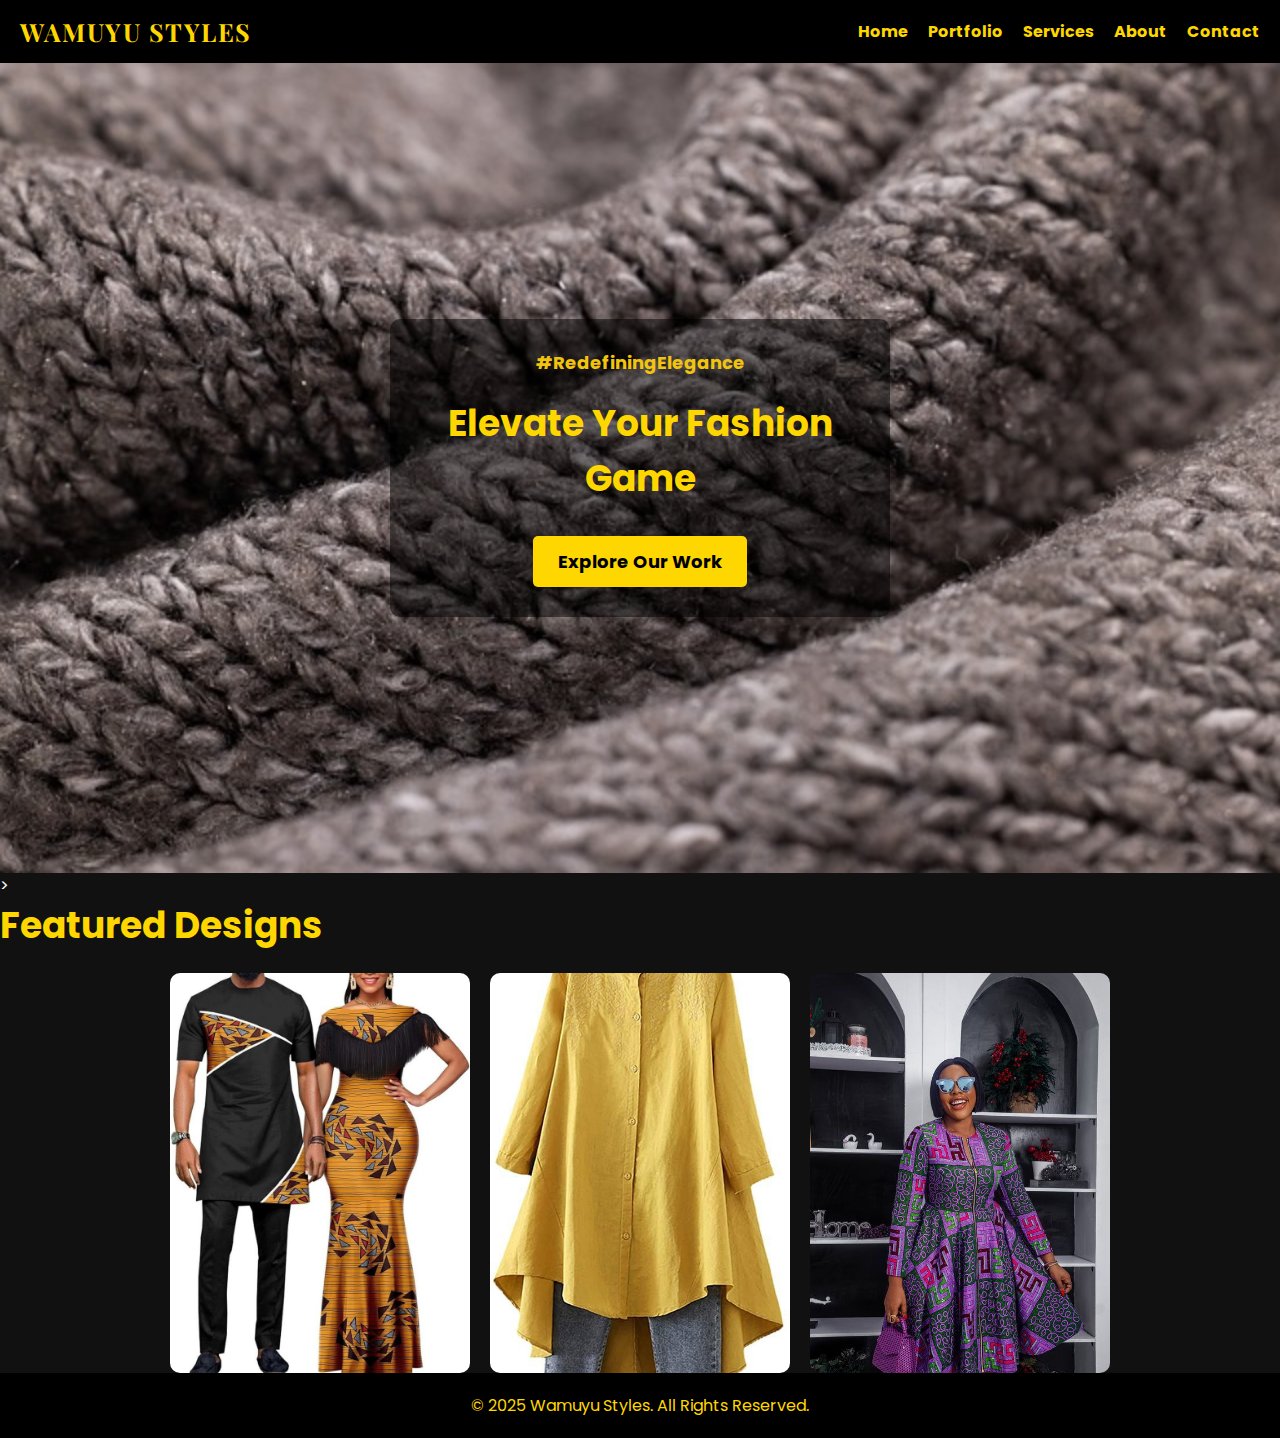
<file: index.html>
<!DOCTYPE html>
<html lang="en">
<head>
    <meta charset="UTF-8">
    <meta name="viewport" content="width=device-width, initial-scale=1.0">
    <title>Wamuyu Styles</title>
    <link rel="stylesheet" href="static/css/styles.css">
</head>
<body>

    <nav class="navbar">
        <h1 class="brand-name">Wamuyu Styles</h1>
        <button class="menu-toggle">☰</button> <!-- Hamburger Icon -->
        <ul>
            <li><a href="index.html">Home</a></li>
            <li><a href="portfolio.html">Portfolio</a></li>
            <li><a href="services.html">Services</a></li>
            <li><a href="about.html">About</a></li>
            <li><a href="contact.html">Contact</a></li>
        </ul>
    </nav>

    <section class="hero">
        <div class="hero-content">
            <span class="hashtag">#RedefiningElegance</span>
            <h1>Elevate Your Fashion Game</h1>
            <a href="portfolio.html" class="cta-button">Explore Our Work</a>
        </div>
    </section>
    >
    
    
    </section>
    
    <section class="featured">
        <h2>Featured Designs</h2>
        <div class="featured-images">
            <img src="static/images/design1.jpg" alt="Design 1">
            <img src="static/images/design2.jpg" alt="Design 2">
            <img src="static/images/design3.jpg" alt="Design 3">
        </div>
    </section>

    <footer class="footer">
        <p>&copy; 2025 Wamuyu Styles. All Rights Reserved.</p>
    </footer>

    <script src="static/js/toggle.js"></script>
</body>
</html>
</file>
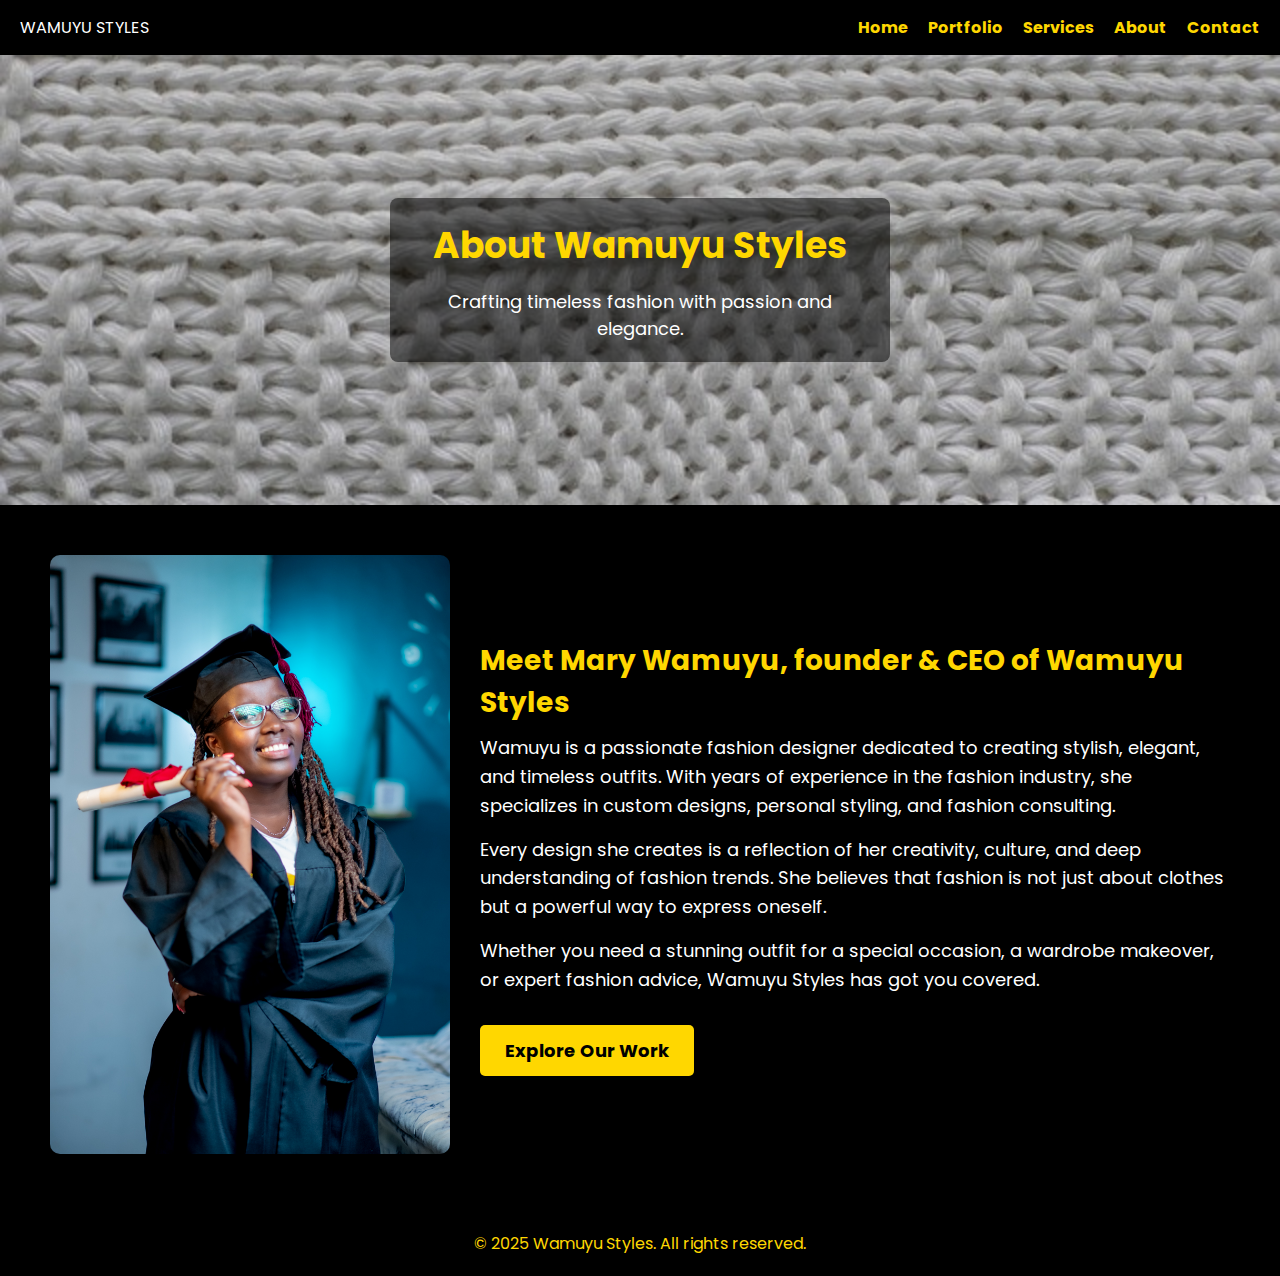
<file: about.html>
<!DOCTYPE html>
<html lang="en">
<head>
    <meta charset="UTF-8">
    <meta name="viewport" content="width=device-width, initial-scale=1.0">
    <title>About - Wamuyu Styles</title>
    <link rel="stylesheet" href="static/css/styles.css">
</head>
<body>

    <!-- Navigation Bar -->
    <nav class="navbar">
        <div class="logo">WAMUYU STYLES</div>
        <button class="menu-toggle" onclick="toggleMenu()">☰</button>
        <ul class="nav-links">
            <li><a href="index.html">Home</a></li>
            <li><a href="portfolio.html">Portfolio</a></li>
            <li><a href="services.html">Services</a></li>
            <li><a href="about.html" class="active">About</a></li>
            <li><a href="contact.html">Contact</a></li>
        </ul>
    </nav>

    <!-- Hero Section -->
    <section class="hero about-hero">
        <div class="hero-content">
            <h1>About Wamuyu Styles</h1>
            <p>Crafting timeless fashion with passion and elegance.</p>
        </div>
    </section>

    <!-- About Section -->
    <section class="about">
        <div class="about-container">
            <div class="about-image">
                <img src="static/images/wamuyu.jpg" alt="Wamuyu Fashion Designer">
            </div>
            <div class="about-text">
                <h2>Meet Mary Wamuyu,
                     founder & CEO of Wamuyu Styles</h2>
                <p>
                    Wamuyu is a passionate fashion designer dedicated to creating stylish, 
                    elegant, and timeless outfits. With years of experience in the fashion industry, 
                    she specializes in custom designs, personal styling, and fashion consulting.
                </p>
                <p>
                    Every design she creates is a reflection of her creativity, culture, 
                    and deep understanding of fashion trends. She believes that fashion 
                    is not just about clothes but a powerful way to express oneself.
                </p>
                <p>
                    Whether you need a stunning outfit for a special occasion, a wardrobe 
                    makeover, or expert fashion advice, Wamuyu Styles has got you covered.
                </p>
                <a href="portfolio.html" class="cta-button">Explore Our Work</a>
            </div>
        </div>
    </section>

    <!-- Footer -->
    <footer class="footer">
        <div class="footer-content">
            <p>&copy; 2025 Wamuyu Styles. All rights reserved.</p>
        </div>
    </footer>

    <script src="static/js/script.js"></script>
</body>
</html>
</file>
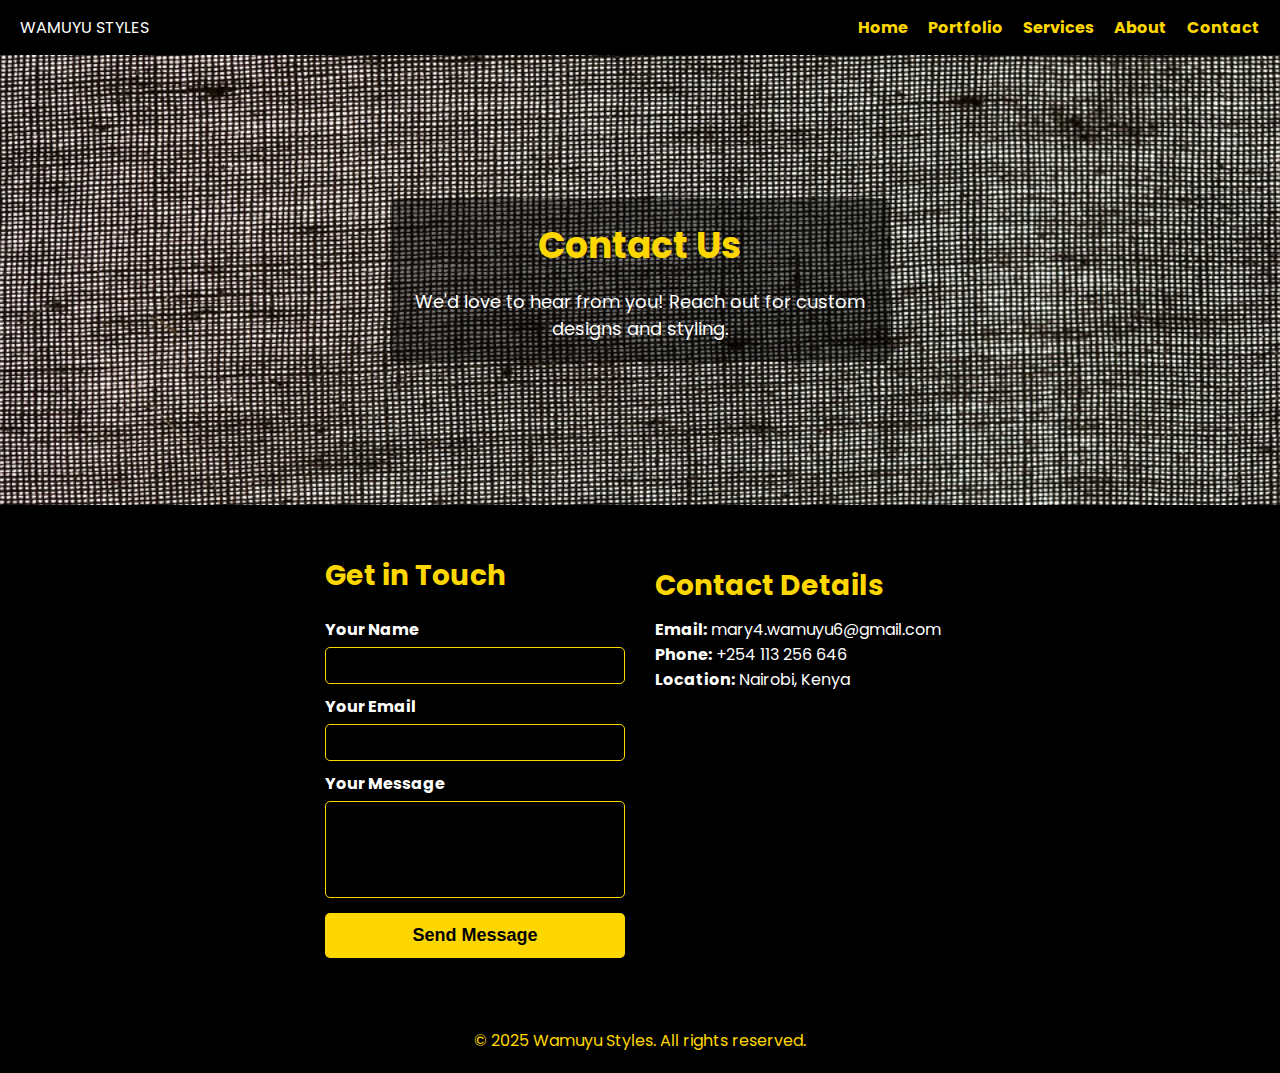
<file: contact.html>
<!DOCTYPE html>
<html lang="en">
<head>
    <meta charset="UTF-8">
    <meta name="viewport" content="width=device-width, initial-scale=1.0">
    <title>Contact - Wamuyu Styles</title>
    <link rel="stylesheet" href="static/css/styles.css">
</head>
<body>

    <!-- Navigation Bar -->
    <nav class="navbar">
        <div class="logo">WAMUYU STYLES</div>
        <button class="menu-toggle" onclick="toggleMenu()">☰</button>
        <ul class="nav-links">
            <li><a href="index.html">Home</a></li>
            <li><a href="portfolio.html">Portfolio</a></li>
            <li><a href="services.html">Services</a></li>
            <li><a href="about.html">About</a></li>
            <li><a href="contact.html" class="active">Contact</a></li>
        </ul>
    </nav>

    <!-- Hero Section -->
    <section class="hero contact-hero">
        <div class="hero-content">
            <h1>Contact Us</h1>
            <p>We'd love to hear from you! Reach out for custom designs and styling.</p>
        </div>
    </section>

    <!-- Contact Section -->
    <section class="contact">
        <div class="contact-container">
            <div class="contact-form">
                <h2>Get in Touch</h2>
                <form action="https://formspree.io/f/xpwqkjjg" method="POST">
                    <label for="name">Your Name</label>
                    <input type="text" id="name" name="name" required>
                    
                    <label for="email">Your Email</label>
                    <input type="email" id="email" name="email" required>
                
                    <label for="message">Your Message</label>
                    <textarea id="message" name="message" rows="5" required></textarea>
                
                    <button type="submit" class="cta-button">Send Message</button>
                </form>
                
            </div>

            <div class="contact-info">
                <h2>Contact Details</h2>
                <p><strong>Email:</strong> mary4.wamuyu6@gmail.com</p>
                <p><strong>Phone:</strong> +254 113 256 646</p>
                <p><strong>Location:</strong> Nairobi, Kenya</p>

                <!-- Google Map -->
                <div class="map">
                    <iframe 
                        src="https://www.google.com/maps/embed?pb=!1m18!1m12!1m3!1d15955.164597352839!2d36.8219462!3d-1.2920654!2m3!1f0!2f0!3f0!3m2!1i1024!2i768!4f13.1!3m3!1m2!1s0x182f10a3db9fbb13%3A0x503c3a3b27a7a746!2sNairobi!5e0!3m2!1sen!2ske!4v1700000000000"
                        width="100%" height="250" style="border:0;" allowfullscreen="" loading="lazy">
                    </iframe>
                </div>
            </div>
        </div>
    </section>

    <!-- Footer -->
    <footer class="footer">
        <div class="footer-content">
            <p>&copy; 2025 Wamuyu Styles. All rights reserved.</p>
        </div>
    </footer>

    <script src="static/js/script.js"></script>
</body>
</html>
</file>
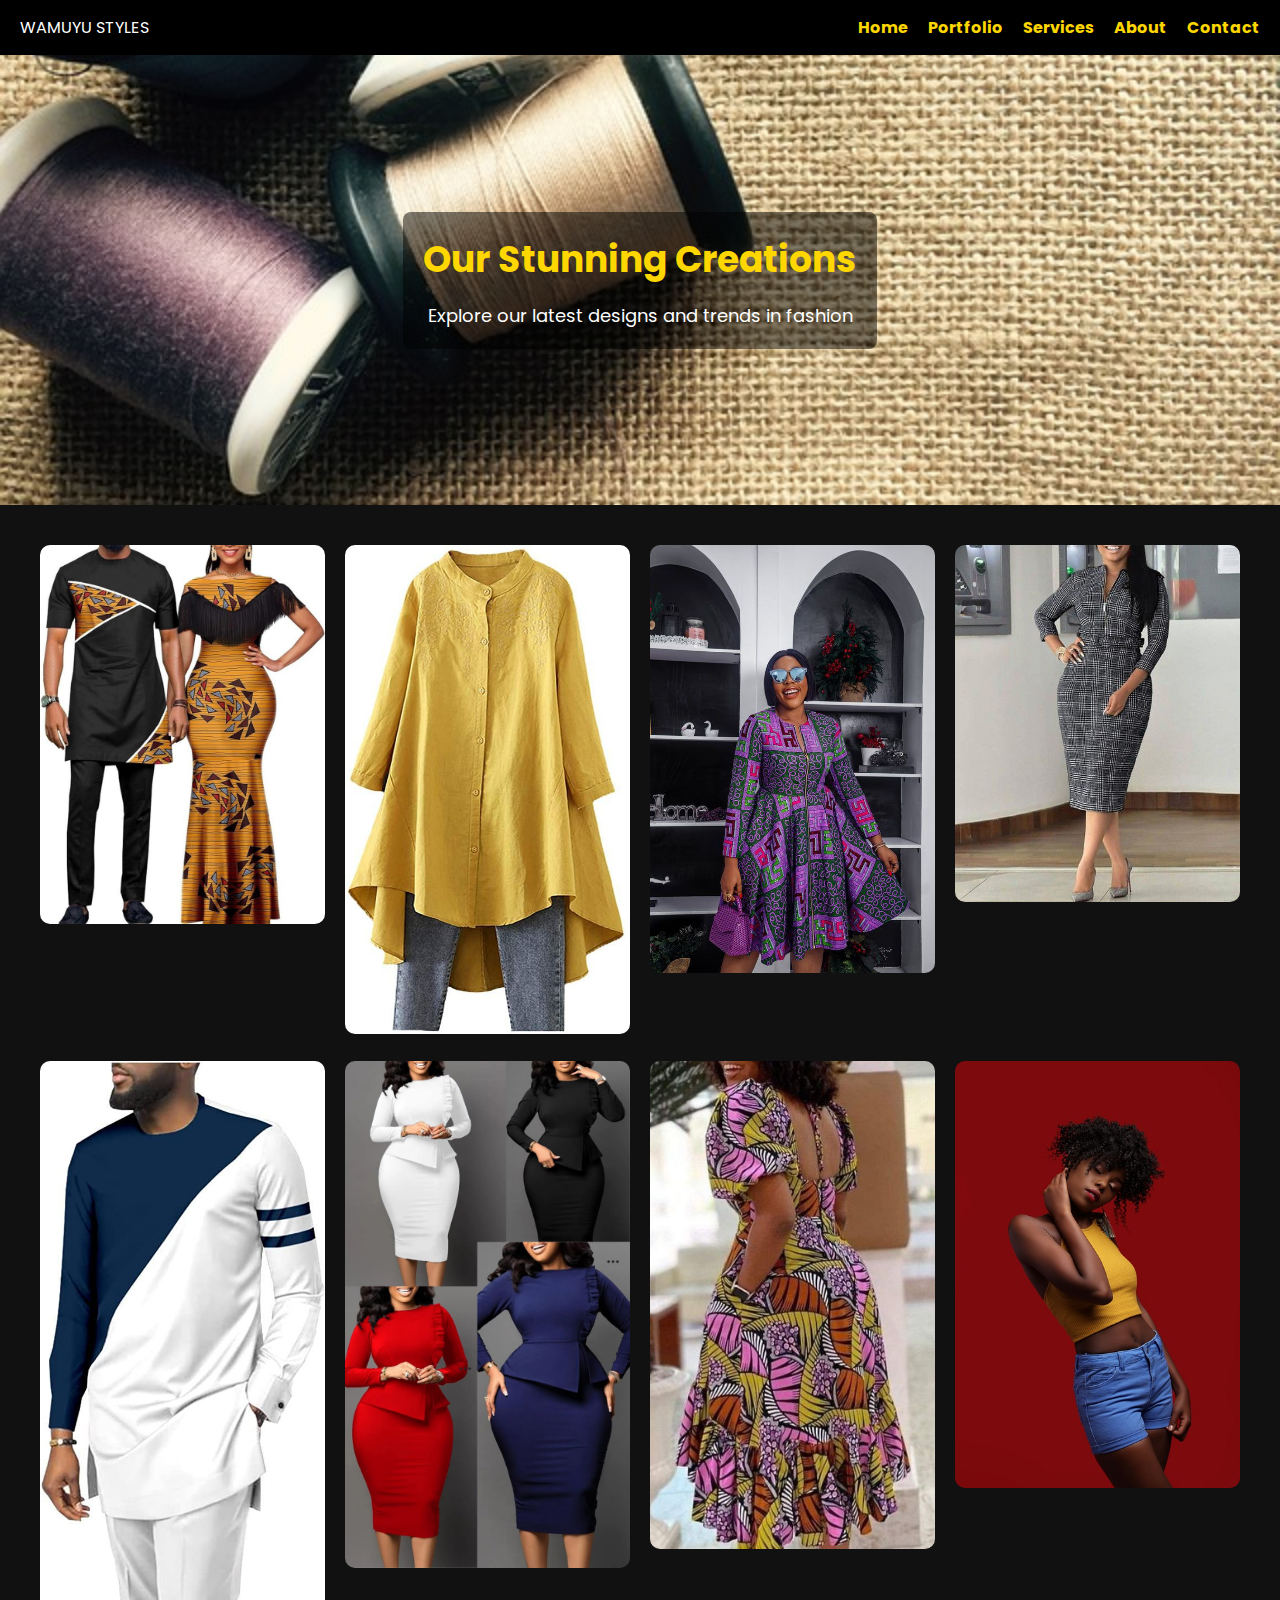
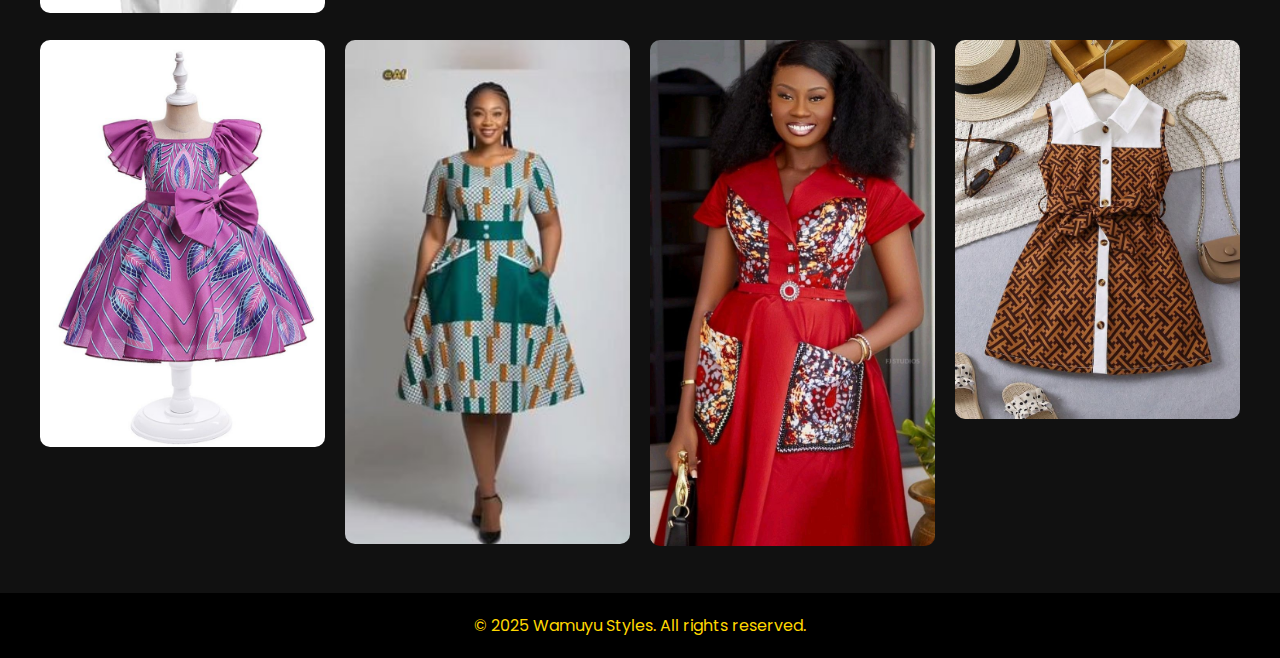
<file: portfolio.html>
<!DOCTYPE html>
<html lang="en">
<head>
    <meta charset="UTF-8">
    <meta name="viewport" content="width=device-width, initial-scale=1.0">
    <title>Portfolio - Wamuyu Styles</title>
    <link rel="stylesheet" href="static/css/styles.css">
</head>
<body>

    <!-- Navigation Bar -->
    <nav class="navbar">
        <div class="logo">WAMUYU STYLES</div>
        <button class="menu-toggle" onclick="toggleMenu()">☰</button>
        <ul class="nav-links">
            <li><a href="index.html">Home</a></li>
            <li><a href="portfolio.html" class="active">Portfolio</a></li>
            <li><a href="services.html">Services</a></li>
            <li><a href="about.html">About</a></li>
            <li><a href="contact.html">Contact</a></li>
        </ul>
    </nav>

    <!-- Hero Section -->
    <section class="hero portfolio-hero">
        <div class="hero-content">
            <h1>Our Stunning Creations</h1>
            <p>Explore our latest designs and trends in fashion</p>
        </div>
    </section>

    <!-- Portfolio Gallery -->
    <section class="portfolio-gallery">
        <div class="portfolio-item"><img src="static/images/design1.jpg" alt="Design 1"></div>
        <div class="portfolio-item"><img src="static/images/design2.jpg" alt="Design 2"></div>
        <div class="portfolio-item"><img src="static/images/design3.jpg" alt="Design 3"></div>
        <div class="portfolio-item"><img src="static/images/design4.jpg" alt="Design 4"></div>
        <div class="portfolio-item"><img src="static/images/design5.jpg" alt="Design 5"></div>
        <div class="portfolio-item"><img src="static/images/design6.jpg" alt="Design 6"></div>
        <div class="portfolio-item"><img src="static/images/design7.jpg" alt="Design 7"></div>
        <div class="portfolio-item"><img src="static/images/design8.jpg" alt="Design 8"></div>
        <div class="portfolio-item"><img src="static/images/design9.jpg" alt="Design 9"></div>
        <div class="portfolio-item"><img src="static/images/design10.jpg" alt="Design 10"></div>
        <div class="portfolio-item"><img src="static/images/design11.jpg" alt="Design 11"></div>
        <div class="portfolio-item"><img src="static/images/design12.jpg" alt="Design 12"></div>
    </section>

    <!-- Footer -->
        <!-- Footer -->
        <footer class="footer">
            <div class="footer-content">
                <p>&copy; 2025 Wamuyu Styles. All rights reserved.</p>
            </div>
        </footer>
    

    <script src="static/js/script.js"></script>
</body>
</html>
</file>
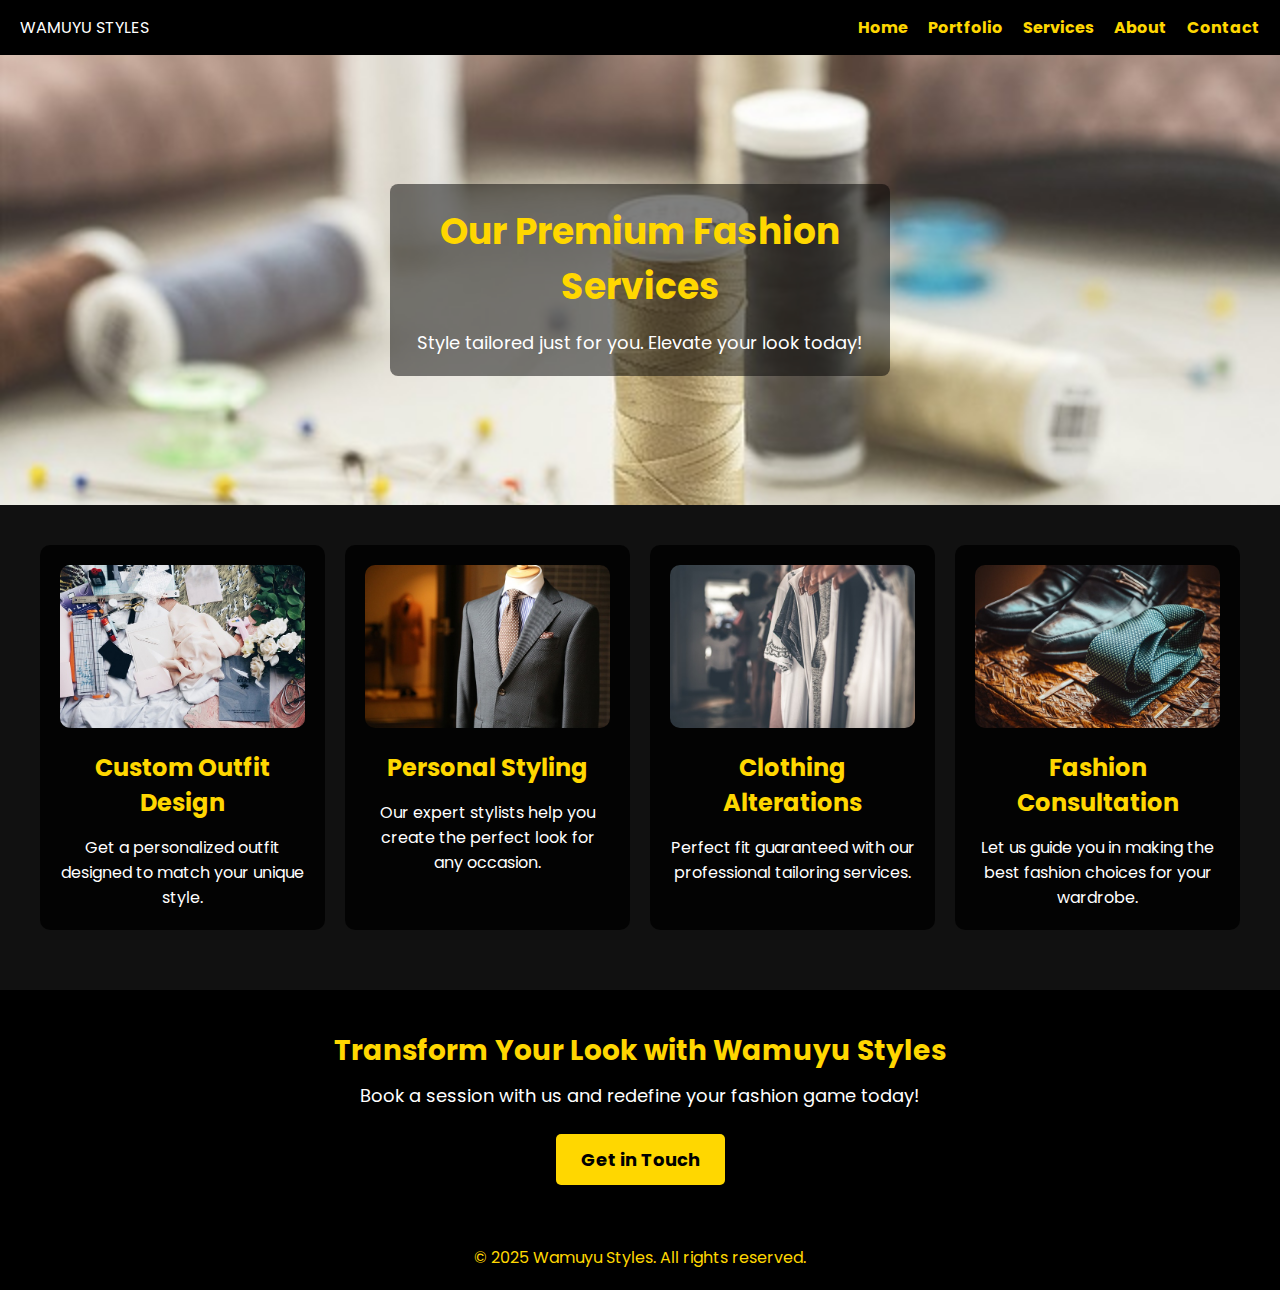
<file: services.html>
<!DOCTYPE html>
<html lang="en">
<head>
    <meta charset="UTF-8">
    <meta name="viewport" content="width=device-width, initial-scale=1.0">
    <title>Services - Wamuyu Styles</title>
    <link rel="stylesheet" href="static/css/styles.css">
</head>
<body>

    <!-- Navigation Bar -->
    <nav class="navbar">
        <div class="logo">WAMUYU STYLES</div>
        <button class="menu-toggle" onclick="toggleMenu()">☰</button>
        <ul class="nav-links">
            <li><a href="index.html">Home</a></li>
            <li><a href="portfolio.html">Portfolio</a></li>
            <li><a href="services.html" class="active">Services</a></li>
            <li><a href="about.html">About</a></li>
            <li><a href="contact.html">Contact</a></li>
        </ul>
    </nav>

    <!-- Hero Section -->
    <section class="hero services-hero">
        <div class="hero-content">
            <h1>Our Premium Fashion Services</h1>
            <p>Style tailored just for you. Elevate your look today!</p>
        </div>
    </section>

    <!-- Services Section -->
    <section class="services">
        <div class="service-card">
            <img src="static/images/custom-design.jpg" alt="Custom Design">
            <h2>Custom Outfit Design</h2>
            <p>Get a personalized outfit designed to match your unique style.</p>
        </div>

        <div class="service-card">
            <img src="static/images/styling.jpg" alt="Styling">
            <h2>Personal Styling</h2>
            <p>Our expert stylists help you create the perfect look for any occasion.</p>
        </div>

        <div class="service-card">
            <img src="static/images/alteration.jpg" alt="Alterations">
            <h2>Clothing Alterations</h2>
            <p>Perfect fit guaranteed with our professional tailoring services.</p>
        </div>

        <div class="service-card">
            <img src="static/images/fashion-consulting.jpg" alt="Fashion Consulting">
            <h2>Fashion Consultation</h2>
            <p>Let us guide you in making the best fashion choices for your wardrobe.</p>
        </div>
    </section>

    <!-- Call to Action -->
    <section class="cta">
        <h2>Transform Your Look with Wamuyu Styles</h2>
        <p>Book a session with us and redefine your fashion game today!</p>
        <a href="contact.html" class="cta-button">Get in Touch</a>
    </section>

    <!-- Footer -->
    <footer class="footer">
        <div class="footer-content">
            <p>&copy; 2025 Wamuyu Styles. All rights reserved.</p>
        </div>
    </footer>

    <script src="static/js/script.js"></script>
</body>
</html>
</file>
<file: static/css/styles.css>
/* Import Google Fonts */
@import url('https://fonts.googleapis.com/css2?family=Playfair+Display:wght@400;700&family=Poppins:wght@300;500;700&display=swap');

* {
    margin: 0;
    padding: 0;
    box-sizing: border-box;
}

body {
    font-family: 'Poppins', sans-serif;
    background-color: #111;
    color: #fff;
}

.container {
    width: 90%;
    max-width: 1200px;
    margin: auto;
}

/* Navigation Bar */
.navbar {
    display: flex;
    justify-content: space-between;
    align-items: center;
    padding: 15px 20px;
    background: black;
    position: sticky;
    top: 0;
    z-index: 1000;
}

.navbar .logo img {
    width: 150px;
}

.navbar ul {
    list-style: none;
    display: flex;
    gap: 20px;
}

.navbar ul li {
    display: inline;
}

.navbar ul li a {
    text-decoration: none;
    color: gold;
    font-weight: bold;
    transition: 0.3s;
}

.navbar ul li a:hover {
    color: white;
}

/* Elegant Branding for "Wamuyu Styles" */
.brand-name {
    font-family: 'Playfair Display', serif;
    font-size: 25px;
    font-weight: bold;
    color: gold;
    letter-spacing: 1.5px;
    text-transform: uppercase;
}



/* Mobile Navigation - Toggle Button */
.menu-toggle {
    display: none;
    font-size: 30px;
    color: gold;
    cursor: pointer;
    background: none;
    border: none;
    position: absolute;
    top: 15px;
    right: 20px; /* Moves the button to the top right */
}


/* Navbar for Mobile */
@media (max-width: 768px) {
    .navbar {
        flex-direction: column;
        align-items: center;
    }

    .navbar ul {
        display: none; /* Hide menu initially */
        flex-direction: column;
        width: 100%;
        background: black;
        position: absolute;
        top: 60px;
        left: 0;
        text-align: center;
        padding: 10px 0;
    }

    .navbar ul.active {
        display: flex; /* Show menu when active */
    }

    .menu-toggle {
        display: block;
    }
}

/* Hero Section with Background Image */
.hero {
    position: relative;
    width: 100%;
    height: 90vh;
    background: url('../images/hero-home.jpg') no-repeat center center/cover; 
    display: flex;
    justify-content: center;
    align-items: center;
    text-align: center;
}

/* Hero Content */
.hero-content {
    background: rgba(0, 0, 0, 0.5); /* Semi-transparent dark background */
    padding: 30px 40px;
    border-radius: 10px;
    color: white;
    max-width: 500px;
}

/* Hero Heading */
.hero-content h1 {
    font-size: 36px;
    font-weight: bold;
    margin-bottom: 15px;
    color: gold;
}

/* Hashtag Styling */
.hero-content .hashtag {
    font-size: 18px;
    font-weight: bold;
    color: #f1c40f;
    margin-bottom: 20px;
    display: block;
}

/* CTA Button */
.cta-button {
    display: inline-block;
    padding: 12px 25px;
    font-size: 18px;
    font-weight: bold;
    color: black;
    background-color: gold;
    text-decoration: none;
    border-radius: 5px;
    transition: 0.3s ease-in-out;
}

.cta-button:hover {
    background-color: white;
    color: black;
    transform: scale(1.05);
}



.featured h2 {
    font-size: 36px;
    color: gold;
    margin-bottom: 20px;
}

.featured-images {
    display: flex;
    justify-content: center;
    flex-wrap: wrap;
    gap: 20px;
}

.featured-images img {
    width: 300px;
    height: 400px;
    object-fit: cover;
    border-radius: 10px;
    transition: 0.3s;
}

.featured-images img:hover {
    transform: scale(1.05);
}

/* Footer */
.footer {
    text-align: center;
    padding: 20px;
    background: black;
    color: gold;
    margin-top: auto;
}

/* End of styling for index.html */

/* Start of styling for portfolio.html */
/* Hero Section for Portfolio */
.portfolio-hero {
    background: url('../images/portfolio-hero.jpg') no-repeat center center/cover;
    height: 50vh;
    display: flex;
    justify-content: center;
    align-items: center;
    text-align: center;
}

.portfolio-hero .hero-content {
    background: rgba(0, 0, 0, 0.5);
    padding: 20px;
    border-radius: 8px;
    color: white;
}

.portfolio-hero h1 {
    font-size: 36px;
    font-weight: bold;
    color: gold;
}

.portfolio-hero p {
    font-size: 18px;
}

/* Portfolio Gallery */
.portfolio-gallery {
    display: grid;
    grid-template-columns: repeat(auto-fit, minmax(250px, 1fr));
    gap: 20px;
    padding: 40px;
}

.portfolio-item img {
    width: 100%;
    height: auto;
    border-radius: 10px;
    transition: transform 0.3s ease-in-out;
}

.portfolio-item img:hover {
    transform: scale(1.05);
}

/* End of styling for portfolio.html */

/* Start of styling for services.html */
/* Hero Section for Services */
.services-hero {
    background: url('../images/services-hero.jpg') no-repeat center center/cover;
    height: 50vh;
    display: flex;
    justify-content: center;
    align-items: center;
    text-align: center;
}

.services-hero .hero-content {
    background: rgba(0, 0, 0, 0.5);
    padding: 20px;
    border-radius: 8px;
    color: white;
}

.services-hero h1 {
    font-size: 36px;
    font-weight: bold;
    color: gold;
}

.services-hero p {
    font-size: 18px;
}

/* Services Section */
.services {
    display: grid;
    grid-template-columns: repeat(auto-fit, minmax(250px, 1fr));
    gap: 20px;
    padding: 40px;
    text-align: center;
}

.service-card {
    background: rgba(0, 0, 0, 0.8);
    color: white;
    padding: 20px;
    border-radius: 10px;
    transition: transform 0.3s ease-in-out;
}

.service-card:hover {
    transform: scale(1.05);
}

.service-card img {
    width: 100%;
    height: auto;
    border-radius: 10px;
}

.service-card h2 {
    color: gold;
    margin: 15px 0;
}

/* Call to Action Section */
.cta {
    background: black;
    color: white;
    text-align: center;
    padding: 40px;
    margin-top: 20px;
}

.cta h2 {
    color: gold;
    font-size: 28px;
}

.cta p {
    font-size: 18px;
    margin: 10px 0;
}

.cta-button {
    background: gold;
    color: black;
    padding: 12px 25px;
    text-decoration: none;
    font-weight: bold;
    border-radius: 5px;
    display: inline-block;
    margin-top: 15px;
    transition: background 0.3s ease-in-out;
}

.cta-button:hover {
    background: white;
}

/* End of styling for services.html */

/* Start of styling for About.html */
/* Hero Section for About */
.about-hero {
    background: url('../images/about-hero.jpg') no-repeat center center/cover;
    height: 50vh;
    display: flex;
    justify-content: center;
    align-items: center;
    text-align: center;
}

.about-hero .hero-content {
    background: rgba(0, 0, 0, 0.5);
    padding: 20px;
    border-radius: 8px;
    color: white;
}

.about-hero h1 {
    font-size: 36px;
    font-weight: bold;
    color: gold;
}

.about-hero p {
    font-size: 18px;
}

/* About Section */
.about {
    display: flex;
    justify-content: center;
    align-items: center;
    padding: 50px;
    background: black;
    color: white;
}

.about-container {
    display: flex;
    flex-wrap: wrap;
    max-width: 1200px;
    gap: 30px;
    align-items: center;
}

.about-image img {
    width: 100%;
    max-width: 400px;
    border-radius: 10px;
}

.about-text {
    flex: 1;
}

.about-text h2 {
    color: gold;
    font-size: 28px;
    margin-bottom: 10px;
}

.about-text p {
    font-size: 18px;
    line-height: 1.6;
    margin-bottom: 15px;
}

/* Call to Action Button */
.cta-button {
    background: gold;
    color: black;
    padding: 12px 25px;
    text-decoration: none;
    font-weight: bold;
    border-radius: 5px;
    display: inline-block;
    margin-top: 15px;
    transition: background 0.3s ease-in-out;
}

.cta-button:hover {
    background: white;
}

/* End of styling for About.html */

/* Start of styling for contact.html */
/* Hero Section for Contact */
.contact-hero {
    background: url('../images/contact-hero.jpg') no-repeat center center/cover;
    height: 50vh;
    display: flex;
    justify-content: center;
    align-items: center;
    text-align: center;
}

.contact-hero .hero-content {
    background: rgba(0, 0, 0, 0.5);
    padding: 20px;
    border-radius: 8px;
    color: white;
}

.contact-hero h1 {
    font-size: 36px;
    font-weight: bold;
    color: gold;
}

.contact-hero p {
    font-size: 18px;
}

/* Contact Section */
.contact {
    display: flex;
    justify-content: center;
    align-items: center;
    padding: 50px;
    background: black;
    color: white;
}

.contact-container {
    display: flex;
    flex-wrap: wrap;
    max-width: 1200px;
    gap: 30px;
    align-items: center;
}

.contact-form, .contact-info {
    flex: 1;
    min-width: 300px;
}

.contact-form h2, .contact-info h2 {
    color: gold;
    font-size: 28px;
    margin-bottom: 10px;
}

.contact-form form {
    display: flex;
    flex-direction: column;
}

.contact-form label {
    margin-top: 10px;
    font-weight: bold;
}

.contact-form input, .contact-form textarea {
    width: 100%;
    padding: 10px;
    margin-top: 5px;
    border: 1px solid gold;
    border-radius: 5px;
    background: black;
    color: white;
}

.contact-form textarea {
    resize: none;
}

.contact-form .cta-button {
    margin-top: 15px;
    background: gold;
    color: black;
    padding: 12px 25px;
    text-decoration: none;
    font-weight: bold;
    border-radius: 5px;
    border: none;
    cursor: pointer;
    transition: background 0.3s ease-in-out;
}

.contact-form .cta-button:hover {
    background: white;
}

.map iframe {
    width: 100%;
    border-radius: 5px;
}

/* End of styling for contact.html */
</file>
